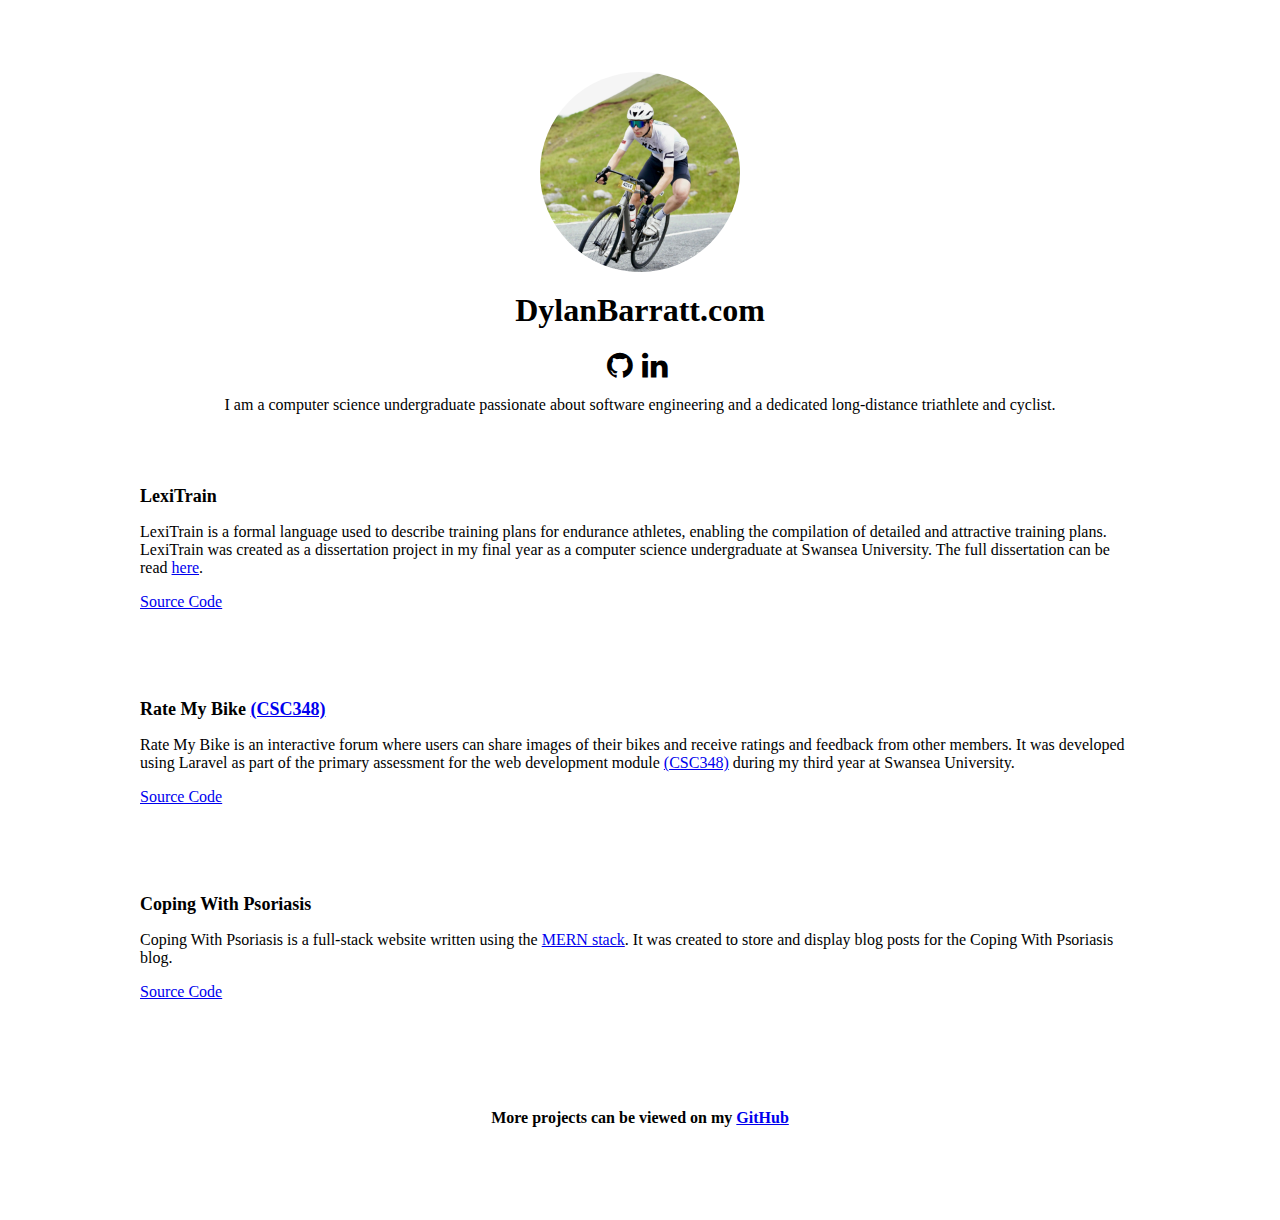
<file: index.html>
<html>
  <head>
    <title>DylanBarratt.com</title>
    <meta name="description" content="DylanBarratt.com :w" />
    <meta http-equiv="X-Clacks-Overhead" content="GNU Terry Pratchett" />
    <link
      rel="stylesheet"
      href="https://cdnjs.cloudflare.com/ajax/libs/font-awesome/4.7.0/css/font-awesome.min.css"
    />
  </head>

  <body>
    <div class="mainContent">
      <header>
        <img src="pfp.jpg" alt="Profile Picture" id="pfp" />
        <br />
        <br />
        <h1>DylanBarratt.com</h1>

        <br />
        <div class="links">
          <a
            href="https://github.com/DylanBarratt"
            target="_blank"
            class="fa fa-github"
          ></a>
          <a
            href="https://www.linkedin.com/in/dylanbarratt-/"
            target="_blank"
            class="fa fa-linkedin"
          ></a>
        </div>

        <p id="desc">
          I am a computer science undergraduate passionate about software
          engineering and a dedicated long-distance triathlete and cyclist.
        </p>

        <br />
        <br />
      </header>

      <section>
        <br />
        <div class="project">
          <h3>LexiTrain</h3>
          <p>
            LexiTrain is a formal language used to describe training plans for
            endurance athletes, enabling the compilation of detailed and
            attractive training plans. LexiTrain was created as a dissertation
            project in my final year as a computer science undergraduate at
            Swansea University. The full dissertation can be read
            <a
              href="https://github.com/DylanBarratt/LexiTrainLang/blob/main/dissertation.pdf"
              >here</a
            >.
          </p>
          <a href="https://github.com/DylanBarratt/LexiTrainLang">Source Code</a>
        </div>
        <br />
        <br />
        <div class="project">
          <h3>
            Rate My Bike
            <a
              href="https://intranet.swan.ac.uk/catalogue/default.asp?type=moddetail&dept=any&mod=CSC348&ayr=24%2F25&psl=TB1&detailOnly=false&_gl=1*1jff47q*_gcl_au*MjUyNDk3OTkwLjE3MTY5MDY3Mjk."
              >(CSC348)</a
            >
          </h3>
          <p>
            Rate My Bike is an interactive forum where users can share images of
            their bikes and receive ratings and feedback from other members. It
            was developed using Laravel as part of the primary assessment for
            the web development module
            <a
              href="https://intranet.swan.ac.uk/catalogue/default.asp?type=moddetail&dept=any&mod=CSC348&ayr=24%2F25&psl=TB1&detailOnly=false&_gl=1*1jff47q*_gcl_au*MjUyNDk3OTkwLjE3MTY5MDY3Mjk."
              >(CSC348)</a
            >
            during my third year at Swansea University.
          </p>
          <a href="https://github.com/DylanBarratt/CSC348_Rate_My_Bike"
            >Source Code</a
          >
        </div>
        <br />
        <br />
        <div class="project">
          <h3>Coping With Psoriasis</h3>
          <p>
            Coping With Psoriasis is a full-stack website written using the
            <a href="https://www.mongodb.com/mern-stack">MERN stack</a>. It was
            created to store and display blog posts for the Coping With
            Psoriasis blog.
          </p>
          <a href="https://github.com/DylanBarratt/CopingWithPsoriasis"
            >Source Code</a
          >
        </div>
        <br />
        <br />
        <h4>
          More projects can be viewed on my
          <a href="https://github.com/dylanbarratt">GitHub</a>
        </h4>
      </section>
    </div>
  </body>

  <style>
    .mainContent {
      max-width: 1000px;
      margin: auto;
      padding: 5vw;
    }

    header {
      text-align: center;
    }

    #pfp {
      vertical-align: middle;
      width: 200px;
      height: 200px;
      border-radius: 50%;
    }
    .fa {
      font-size: 30px;
      text-decoration: none;
      color: black;
      padding-right: 5px;
    }

    .project {
      margin-bottom: 50px;
    }

    h1,
    h2,
    h3 {
      margin: 0.25vh 0 0.25vh 0;
    }

    h1 {
      font-size: xx-large;
    }

    h2 {
      font-size: x-large;
    }

    h3 {
      font-size: large;
    }

    h4 {
      text-align: center;
    }

    #desc {
      font-size: medium;
    }
  </style>
</html>
</file>
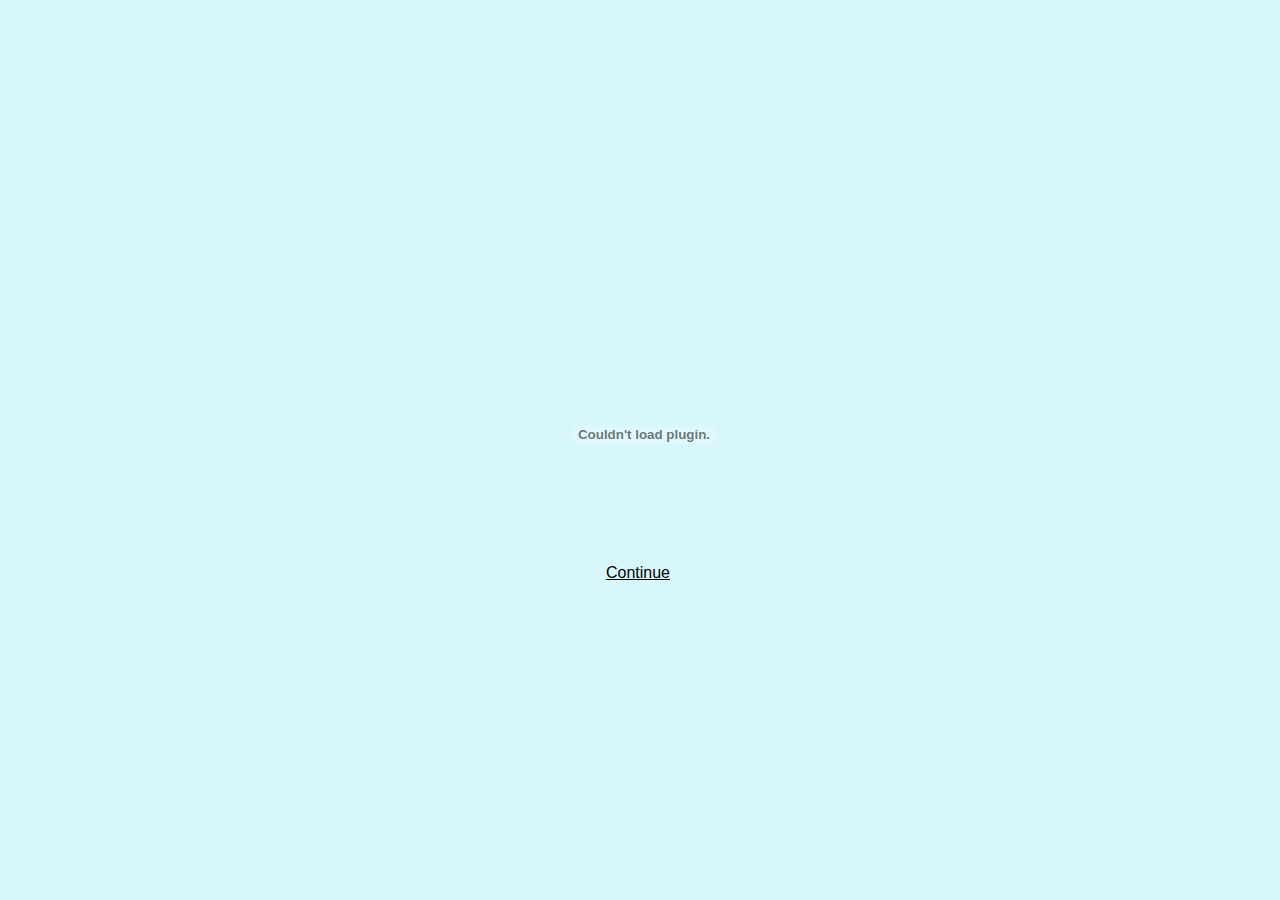
<file: old/index.html>
<HTML>
<!-- Mirrored from dylanbarratt.com/ by HTTrack Website Copier/3.x [XR&CO'2014], Tue, 02 Jul 2019 15:22:27 GMT -->
<HEAD><META http-equiv="Content-Type" content="text/html; charset=iso-8859-1"><TITLE>DYLAN James OLeary BARRATT</TITLE><NOSCRIPT><META content="0;url=index2.html" http-equiv="refresh"></NOSCRIPT><SCRIPT><!--
					var ielike=false;function getFlash(){var plugin=(navigator.mimeTypes && navigator.mimeTypes["application/x-shockwave-flash"]) ? navigator.mimeTypes["application/x-shockwave-flash"].enabledPlugin : 0;if(plugin){return parseInt(plugin.description.substring(plugin.description.indexOf(".")-1)) >= 3;}else if(navigator.userAgent && navigator.userAgent.indexOf("MSIE")>=0){ielike=true;return getActiveX("ShockwaveFlash.ShockwaveFlash.1");}else{return false;}}function getActiveX(module){var x = new Function("module",'try{var x = new ActiveXObject(module);return true;}catch(e){}return false;');return x(module);}
				//--></SCRIPT><STYLE>
				.noflash {font-family:Arial, Helvetica, sans-serif;font-size:12pt;color:000000;}
			</STYLE></HEAD><BODY BGCOLOR="D7F7FC"><CENTER><TABLE cellpadding="0" cellspacing="0" border="0" height="99%" width="99%"><TR><TD valign="center" align="center">&nbsp;
							<SCRIPT><!--
									var hasFlash=getFlash();
									document.write('<OBJECT classid="clsid:D27CDB6E-AE6D-11cf-96B8-444553540000" codebase="http://download.macromedia.com/pub/shockwave/cabs/flash/swflash.cab#3,0,0,0" height="250" style="cursor:default" width="600">');
									document.write('<PARAM NAME="SRC" VALUE="intro2222.swf?foo=1148563316460">');
									document.write('<EMBED TYPE="application/x-shockwave-flash" SRC="intro.swf?foo=1148563316460" WIDTH="600" HEIGHT="250"></EMBED>');
									if(ielike){document.write('<BR><A href="index2.html" class="noflash">Continue</A>');}else if(!hasFlash){document.write('<BR><A href="index2.html" class="noflash">Continue</A>');}
									document.write('</OBJECT>');
								//--></SCRIPT>&nbsp;
							<NOSCRIPT><BR><A class="noflash" href="index2.html">Continue</A></NOSCRIPT></TD></TR></TABLE></CENTER></BODY>
<!-- Mirrored from dylanbarratt.com/ by HTTrack Website Copier/3.x [XR&CO'2014], Tue, 02 Jul 2019 15:22:28 GMT -->
</HTML>
</file>
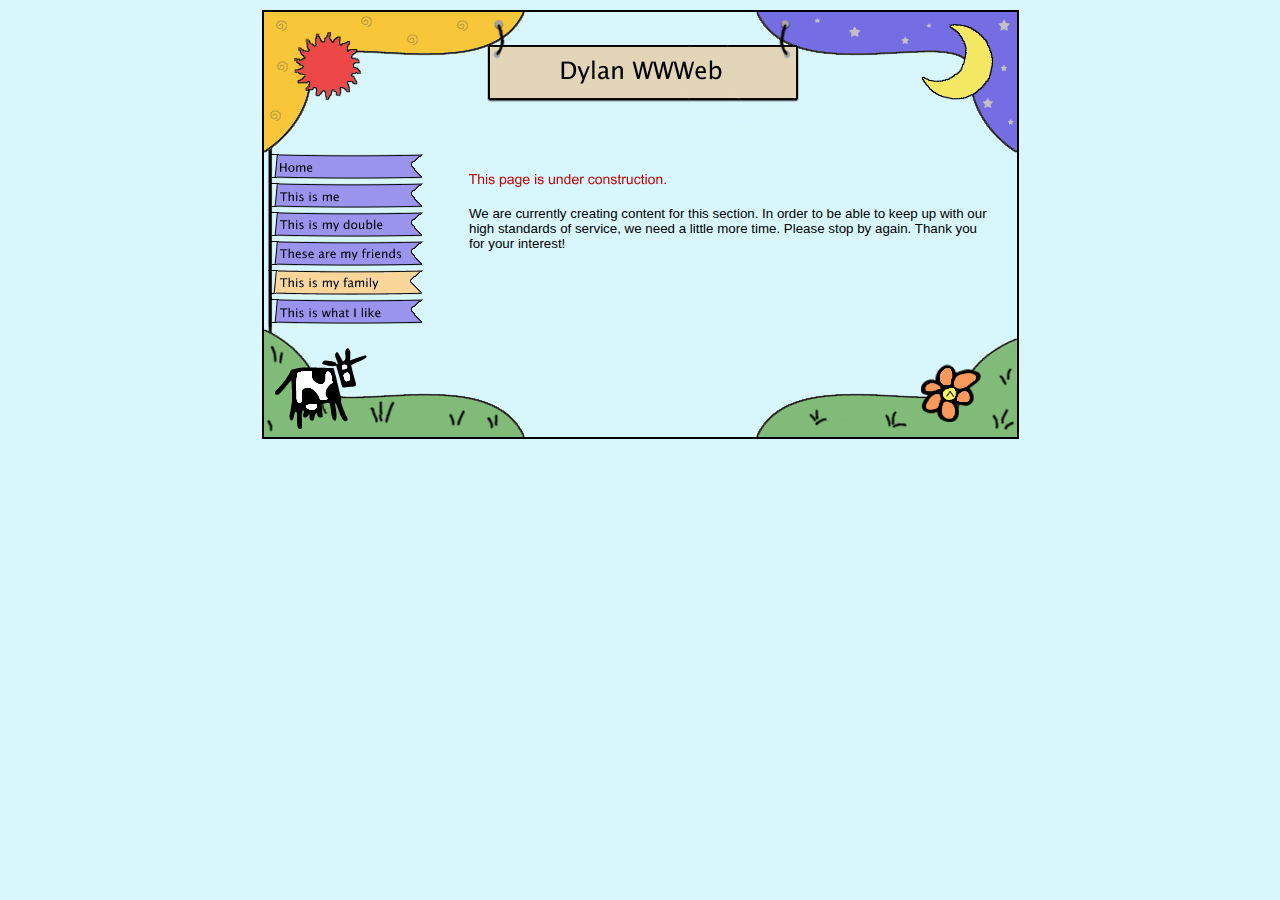
<file: old/140838f67.html>
<HTML>
<!-- Mirrored from dylanbarratt.com/14083.html?*session*id*key*=*session*id*val* by HTTrack Website Copier/3.x [XR&CO'2014], Tue, 02 Jul 2019 15:22:55 GMT -->
<HEAD><META http-equiv="Content-Type" content="text/html; charset=iso-8859-1"><!--#set var="__path_prefix__" value="." --><SCRIPT>var __path_prefix__ = '.';</SCRIPT><meta name="GENERATOR" content="www.cm4all.com"><TITLE>DYLAN James OLeary BARRATT</TITLE><STYLE type="text/css" cm:escaping="no">
		BODY { font-family: Arial, Helvetica, sans-serif;
		color: #000000;}
		a:link { color:#5C5898; }
		a:visited { color:#437D3B; }
		a:active { color:#ED4747; }
		TD {font-family: Arial, Helvetica, sans-serif; font-size:10pt; color: #000000; }
        </STYLE><meta name="keywords" content="">
<meta name="description" content="">
<meta name="abstract" content="">
<SCRIPT type="text/javascript" src="include/url.js"></SCRIPT><SCRIPT type="text/javascript" src="include/sitetree.js"></SCRIPT><SCRIPT>

var __navi_init_done__ = false;
function swapImage(img) {
if (__navi_init_done__)document.images[img].src = eval(img + '_hi.src');
}
function reSwapImage(img) {
if (__navi_init_done__)document.images[img].src = eval(img + '_no.src');
}

function __moveToParent() {
	var currentId = '14083';
	var parent = theSitetree.getParentById(currentId);
	if (parent != null)
		document.location.href = __path_prefix__ + parent[POS_HREF] + "?" + URL.getSessionString();
}
if (typeof(moveToParent) != "function") {
	moveToParent = __moveToParent;
}
</SCRIPT></HEAD><BODY bgcolor="D7F7FC"><CENTER><TABLE width="760" cellspacing="0" cellpadding="0" border="0"><TR><TD><IMG width="760" src="templates/Sonnemond/img/D7F7FC/oben1.gif" height="44"></TD></TR><TR><TD><TABLE width="760" cellspacing="0" cellpadding="0" border="0"><TR><TD width="245"><IMG width="245" src="templates/Sonnemond/img/D7F7FC/oben2.gif" height="101"></TD><TD width="273"><IMG width="273" src="templates/Sonnemond/img/company_name.gif" height="40"><IMG width="273" src="templates/Sonnemond/img/D7F7FC/oben3.gif" height="61"></TD><TD width="242"><IMG width="242" src="templates/Sonnemond/img/D7F7FC/oben4.gif" height="101"></TD></TR></TABLE></TD></TR><TR><TD valign="top"><TABLE width="760" cellspacing="0" cellpadding="0" border="0"><TR><TD width="189" valign="top" background="templates/Sonnemond/img/D7F7FC/bg_nav.gif"><TABLE cellspacing="0" cellpadding="0" border="0"><TR><TD><A onmouseout="reSwapImage('CM4all_4596');" onmouseover="swapImage('CM4all_4596');" href="45968f67.html?*session*id*key*=*session*id*val*" target=""><IMG name="CM4all_4596" src="templates/Sonnemond/img/navi/4596_nd2e3.gif?cc=1090140602714" alt="Home" border="0"></A></TD></TR><TR><TD><A onmouseout="reSwapImage('CM4all_4653');" onmouseover="swapImage('CM4all_4653');" href="46538f67.html?*session*id*key*=*session*id*val*" target=""><IMG name="CM4all_4653" src="templates/Sonnemond/img/navi/4653_nd2e3.gif?cc=1090140602714" alt="This is me" border="0"></A></TD></TR><TR><TD><A onmouseout="reSwapImage('CM4all_7522');" onmouseover="swapImage('CM4all_7522');" href="75228f67.html?*session*id*key*=*session*id*val*" target=""><IMG name="CM4all_7522" src="templates/Sonnemond/img/navi/7522_nd2e3.gif?cc=1090140602714" alt="This is my double" border="0"></A></TD></TR><TR><TD><A onmouseout="reSwapImage('CM4all_8022');" onmouseover="swapImage('CM4all_8022');" href="80228f67.html?*session*id*key*=*session*id*val*" target=""><IMG name="CM4all_8022" src="templates/Sonnemond/img/navi/8022_nd2e3.gif?cc=1090140602714" alt="These are my friends " border="0"></A></TD></TR><TR><TD><A href="140838f67.html?*session*id*key*=*session*id*val*" target=""><IMG name="CM4all_14083" src="templates/Sonnemond/img/navi/14083_hd2e3.gif?cc=1090140602714" alt="This is my family" border="0"></A></TD></TR><TR><TD><A onmouseout="reSwapImage('CM4all_4761');" onmouseover="swapImage('CM4all_4761');" href="47618f67.html?*session*id*key*=*session*id*val*" target=""><IMG name="CM4all_4761" src="templates/Sonnemond/img/navi/4761_nd2e3.gif?cc=1090140602714" alt="This is what I like" border="0"></A></TD></TR></TABLE></TD><TD width="539" valign="top"><TABLE width="539" cellspacing="0" cellpadding="0" border="0" bgcolor="D7F7FC"><TR><TD width="20">&nbsp;</TD><TD width="519">&nbsp;</TD></TR><TR><TD width="20">&nbsp;</TD><TD width="519" valign="top"><CENTER></CENTER><P><IMG src="img/content/14083_14085.gif"><BR clear="all"></P><P>We are currently creating content for this section. 
In order to be able to keep up with our high standards of service, 
we need a little more time. Please stop by again. Thank you for your interest!<BR clear="all"></P><CENTER></CENTER></TD></TR><TR><TD width="20">&nbsp;</TD><TD width="519">&nbsp;</TD></TR></TABLE></TD><TD width="32" valign="top" background="templates/Sonnemond/img/D7F7FC/rechts.gif">&nbsp;</TD></TR></TABLE></TD></TR><TR><TD><IMG width="760" src="templates/Sonnemond/img/D7F7FC/unten.gif" height="114"></TD></TR></TABLE></CENTER><SCRIPT>

for(var i=0; i<document.images.length; i++) {
if (document.images[i].name.indexOf("CM4all_") == 0) {
eval(document.images[i].name + "_hi = new Image()");
eval(document.images[i].name + "_no = new Image()");
eval(document.images[i].name + "_an = new Image()");
var thenormsrc;
var thenormsrcUrl;
var savedCC = "";
if (typeof(URL) != "undefined") {
thenormsrcUrl = new URL(document.images%5bi%5d.html);
} else if (typeof(window.top.URL) != "undefined") {
thenormsrcUrl = new window.top.URL(document.images%5bi%5d.html);
}
if (thenormsrcUrl) {
savedCC = thenormsrcUrl.getParameter("cc", "");
thenormsrcUrl.removeAllParams();
thenormsrc = thenormsrcUrl.toString();
} else {
thenormsrc = document.images[i].src;
}
var fileext = thenormsrc.substring(thenormsrc.length-4);
eval(document.images[i].name + "_hi.src = '" + thenormsrc.substring(0,thenormsrc.length-6) + "_m" + fileext + "?cc=" + savedCC  + "'");
eval(document.images[i].name + "_no.src = '" + thenormsrc.substring(0,thenormsrc.length-6) + "_n" + fileext + "?cc=" + savedCC  + "'");
eval(document.images[i].name + "_an.src = '" + thenormsrc.substring(0,thenormsrc.length-6) + "_h" + fileext + "?cc=" + savedCC  + "'");
}
}
__navi_init_done__ = true;

</SCRIPT><SCRIPT>
if (typeof(URL) != "undefined") URL.processLinkz();
</SCRIPT></BODY>
<!-- Mirrored from dylanbarratt.com/14083.html?*session*id*key*=*session*id*val* by HTTrack Website Copier/3.x [XR&CO'2014], Tue, 02 Jul 2019 15:22:57 GMT -->
</HTML><!-- -44/-29/126/39/PT04 -->
</file>
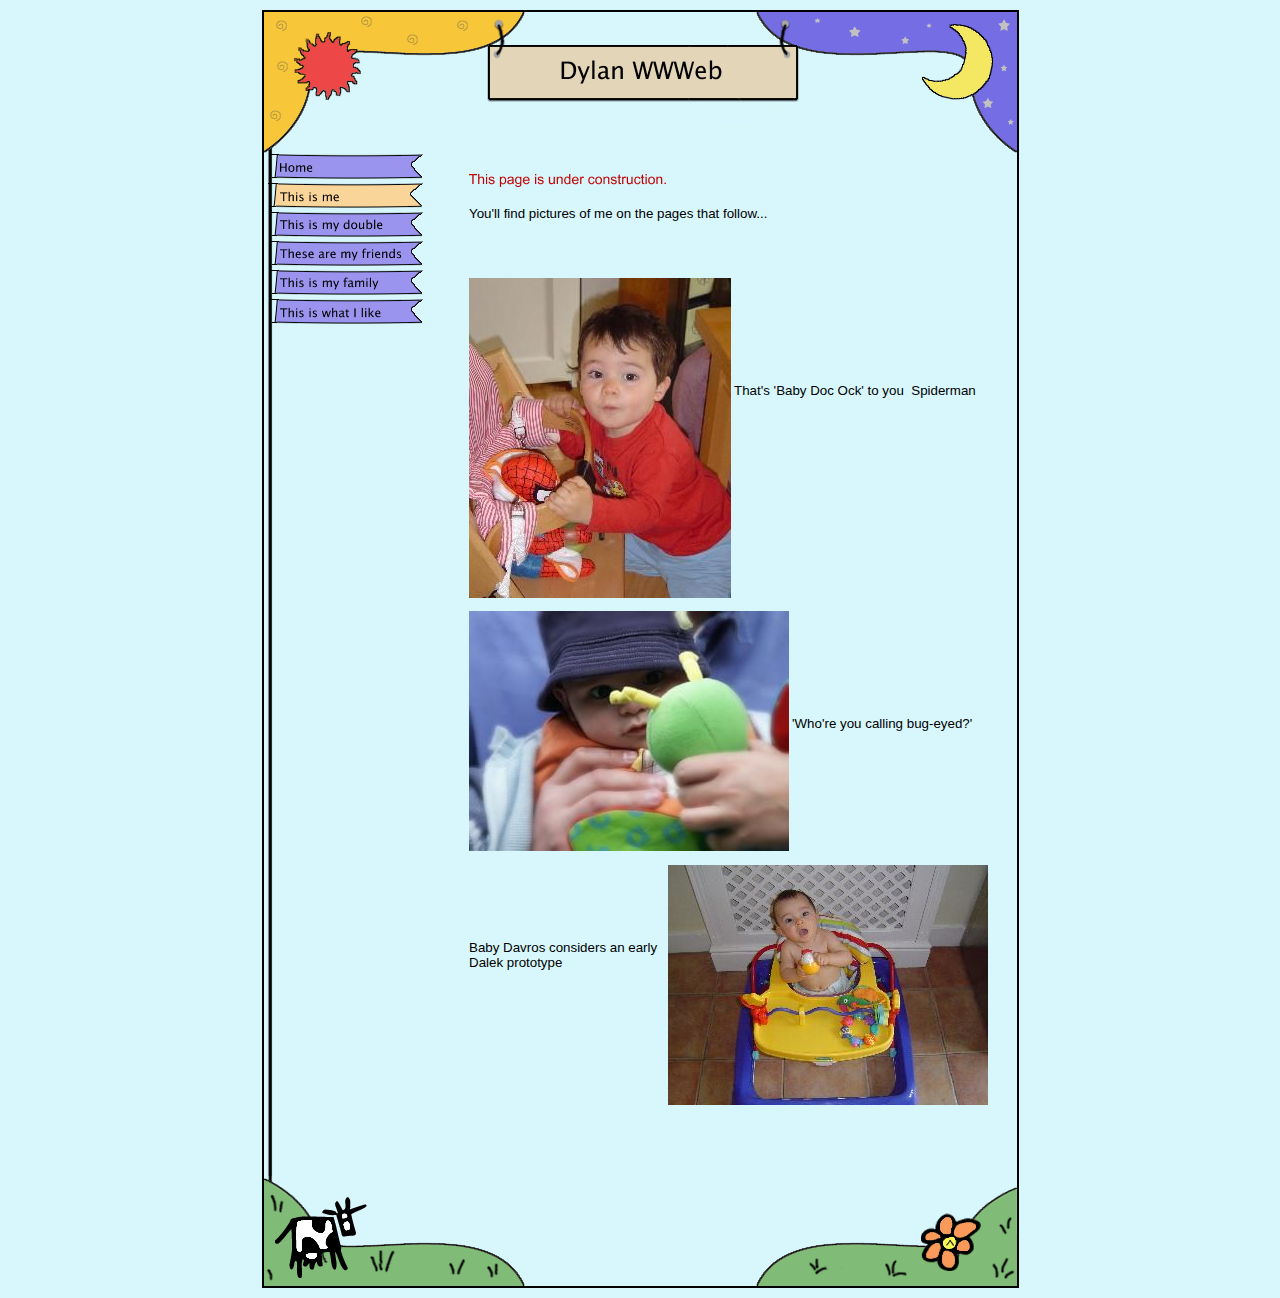
<file: old/46538f67.html>
<HTML>
<!-- Mirrored from dylanbarratt.com/4653.html?*session*id*key*=*session*id*val* by HTTrack Website Copier/3.x [XR&CO'2014], Tue, 02 Jul 2019 15:22:45 GMT -->
<HEAD><META http-equiv="Content-Type" content="text/html; charset=iso-8859-1"><!--#set var="__path_prefix__" value="." --><SCRIPT>var __path_prefix__ = '.';</SCRIPT><meta name="GENERATOR" content="www.cm4all.com"><TITLE>DYLAN James OLeary BARRATT</TITLE><STYLE type="text/css" cm:escaping="no">
		BODY { font-family: Arial, Helvetica, sans-serif;
		color: #000000;}
		a:link { color:#5C5898; }
		a:visited { color:#437D3B; }
		a:active { color:#ED4747; }
		TD {font-family: Arial, Helvetica, sans-serif; font-size:10pt; color: #000000; }
        </STYLE><meta name="keywords" content="">
<meta name="description" content="">
<meta name="abstract" content="">
<SCRIPT type="text/javascript" src="include/url.js"></SCRIPT><SCRIPT type="text/javascript" src="include/sitetree.js"></SCRIPT><SCRIPT>

var __navi_init_done__ = false;
function swapImage(img) {
if (__navi_init_done__)document.images[img].src = eval(img + '_hi.src');
}
function reSwapImage(img) {
if (__navi_init_done__)document.images[img].src = eval(img + '_no.src');
}

function __moveToParent() {
	var currentId = '4653';
	var parent = theSitetree.getParentById(currentId);
	if (parent != null)
		document.location.href = __path_prefix__ + parent[POS_HREF] + "?" + URL.getSessionString();
}
if (typeof(moveToParent) != "function") {
	moveToParent = __moveToParent;
}
</SCRIPT></HEAD><BODY bgcolor="D7F7FC"><CENTER><TABLE width="760" cellspacing="0" cellpadding="0" border="0"><TR><TD><IMG width="760" src="templates/Sonnemond/img/D7F7FC/oben1.gif" height="44"></TD></TR><TR><TD><TABLE width="760" cellspacing="0" cellpadding="0" border="0"><TR><TD width="245"><IMG width="245" src="templates/Sonnemond/img/D7F7FC/oben2.gif" height="101"></TD><TD width="273"><IMG width="273" src="templates/Sonnemond/img/company_name.gif" height="40"><IMG width="273" src="templates/Sonnemond/img/D7F7FC/oben3.gif" height="61"></TD><TD width="242"><IMG width="242" src="templates/Sonnemond/img/D7F7FC/oben4.gif" height="101"></TD></TR></TABLE></TD></TR><TR><TD valign="top"><TABLE width="760" cellspacing="0" cellpadding="0" border="0"><TR><TD width="189" valign="top" background="templates/Sonnemond/img/D7F7FC/bg_nav.gif"><TABLE cellspacing="0" cellpadding="0" border="0"><TR><TD><A onmouseout="reSwapImage('CM4all_4596');" onmouseover="swapImage('CM4all_4596');" href="45968f67.html?*session*id*key*=*session*id*val*" target=""><IMG name="CM4all_4596" src="templates/Sonnemond/img/navi/4596_n.gif" alt="Home" border="0"></A></TD></TR><TR><TD><A href="46538f67.html?*session*id*key*=*session*id*val*" target=""><IMG name="CM4all_4653" src="templates/Sonnemond/img/navi/4653_h.gif" alt="This is me" border="0"></A></TD></TR><TR><TD><A onmouseout="reSwapImage('CM4all_7522');" onmouseover="swapImage('CM4all_7522');" href="75228f67.html?*session*id*key*=*session*id*val*" target=""><IMG name="CM4all_7522" src="templates/Sonnemond/img/navi/7522_n.gif" alt="This is my double" border="0"></A></TD></TR><TR><TD><A onmouseout="reSwapImage('CM4all_8022');" onmouseover="swapImage('CM4all_8022');" href="80228f67.html?*session*id*key*=*session*id*val*" target=""><IMG name="CM4all_8022" src="templates/Sonnemond/img/navi/8022_n.gif" alt="These are my friends " border="0"></A></TD></TR><TR><TD><A onmouseout="reSwapImage('CM4all_14083');" onmouseover="swapImage('CM4all_14083');" href="140838f67.html?*session*id*key*=*session*id*val*" target=""><IMG name="CM4all_14083" src="templates/Sonnemond/img/navi/14083_n.gif" alt="This is my family" border="0"></A></TD></TR><TR><TD><A onmouseout="reSwapImage('CM4all_4761');" onmouseover="swapImage('CM4all_4761');" href="47618f67.html?*session*id*key*=*session*id*val*" target=""><IMG name="CM4all_4761" src="templates/Sonnemond/img/navi/4761_n.gif" alt="This is what I like" border="0"></A></TD></TR></TABLE></TD><TD width="539" valign="top"><TABLE width="539" cellspacing="0" cellpadding="0" border="0" bgcolor="D7F7FC"><TR><TD width="20">&nbsp;</TD><TD width="519">&nbsp;</TD></TR><TR><TD width="20">&nbsp;</TD><TD width="519" valign="top"><CENTER></CENTER><P><IMG src="img/content/4653_4655.gif"><BR clear="all"></P><P>You'll find pictures of me on the pages that follow...<BR clear="all"></P><P><BR><BR clear="all"></P><P><IMG width="262" src="mediac/400_0/media/DSC00573.jpg" height="320" border="0" alt="Who's been eating MY porridge?" align="left"><BR><BR><BR><BR><BR><BR><BR>That's 'Baby Doc Ock' to you&nbsp; Spiderman<BR clear="all"></P><P><IMG width="320" src="mediac/400_0/media/Dylanfuzz.jpg" height="240" border="0" alt="" align="left"><BR><BR><BR><BR><BR><BR><BR>'Who're you calling bug-eyed?'<BR clear="all"></P><P><IMG width="320" src="mediac/400_0/media/Baby_Davros.jpg" height="240" border="0" alt="" align="right"><BR><BR><BR><BR><BR>Baby Davros considers an early Dalek prototype<BR clear="all"></P><P><BR clear="all"></P><P><BR clear="all"></P><CENTER></CENTER></TD></TR><TR><TD width="20">&nbsp;</TD><TD width="519">&nbsp;</TD></TR></TABLE></TD><TD width="32" valign="top" background="templates/Sonnemond/img/D7F7FC/rechts.gif">&nbsp;</TD></TR></TABLE></TD></TR><TR><TD><IMG width="760" src="templates/Sonnemond/img/D7F7FC/unten.gif" height="114"></TD></TR></TABLE></CENTER><SCRIPT>

for(var i=0; i<document.images.length; i++) {
if (document.images[i].name.indexOf("CM4all_") == 0) {
eval(document.images[i].name + "_hi = new Image()");
eval(document.images[i].name + "_no = new Image()");
eval(document.images[i].name + "_an = new Image()");
var thenormsrc;
var thenormsrcUrl;
var savedCC = "";
if (typeof(URL) != "undefined") {
thenormsrcUrl = new URL(document.images%5bi%5d.html);
} else if (typeof(window.top.URL) != "undefined") {
thenormsrcUrl = new window.top.URL(document.images%5bi%5d.html);
}
if (thenormsrcUrl) {
savedCC = thenormsrcUrl.getParameter("cc", "");
thenormsrcUrl.removeAllParams();
thenormsrc = thenormsrcUrl.toString();
} else {
thenormsrc = document.images[i].src;
}
var fileext = thenormsrc.substring(thenormsrc.length-4);
eval(document.images[i].name + "_hi.src = '" + thenormsrc.substring(0,thenormsrc.length-6) + "_m" + fileext + "?cc=" + savedCC  + "'");
eval(document.images[i].name + "_no.src = '" + thenormsrc.substring(0,thenormsrc.length-6) + "_n" + fileext + "?cc=" + savedCC  + "'");
eval(document.images[i].name + "_an.src = '" + thenormsrc.substring(0,thenormsrc.length-6) + "_h" + fileext + "?cc=" + savedCC  + "'");
}
}
__navi_init_done__ = true;

</SCRIPT><SCRIPT>
if (typeof(URL) != "undefined") URL.processLinkz();
</SCRIPT></BODY>
<!-- Mirrored from dylanbarratt.com/4653.html?*session*id*key*=*session*id*val* by HTTrack Website Copier/3.x [XR&CO'2014], Tue, 02 Jul 2019 15:22:47 GMT -->
</HTML><!-- -44/-29/126/39/PT04 -->
</file>
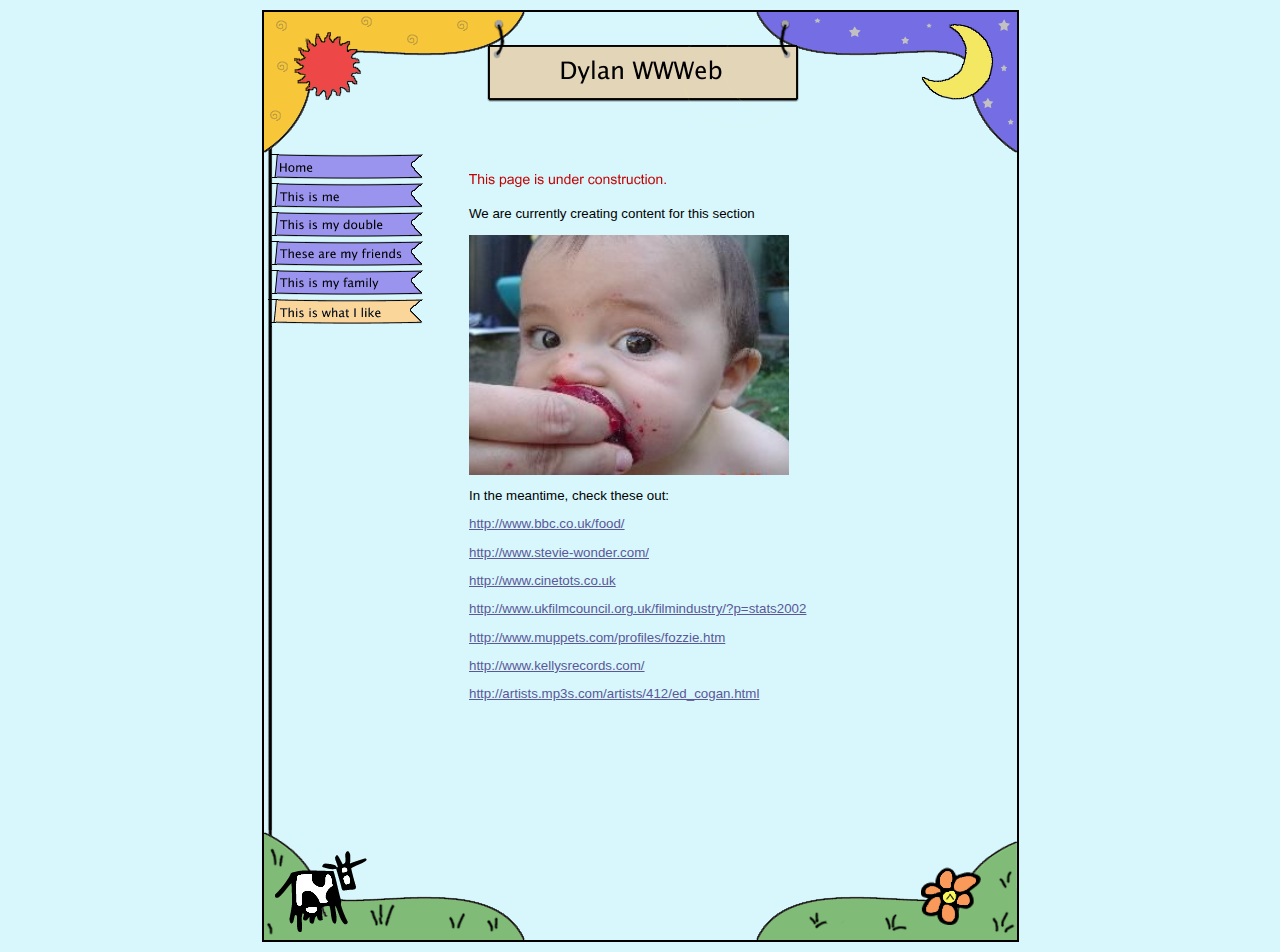
<file: old/47618f67.html>
<HTML>
<!-- Mirrored from dylanbarratt.com/4761.html?*session*id*key*=*session*id*val* by HTTrack Website Copier/3.x [XR&CO'2014], Tue, 02 Jul 2019 15:22:57 GMT -->
<HEAD><META http-equiv="Content-Type" content="text/html; charset=iso-8859-1"><!--#set var="__path_prefix__" value="." --><SCRIPT>var __path_prefix__ = '.';</SCRIPT><meta name="GENERATOR" content="www.cm4all.com"><TITLE>DYLAN James OLeary BARRATT</TITLE><STYLE type="text/css" cm:escaping="no">
		BODY { font-family: Arial, Helvetica, sans-serif;
		color: #000000;}
		a:link { color:#5C5898; }
		a:visited { color:#437D3B; }
		a:active { color:#ED4747; }
		TD {font-family: Arial, Helvetica, sans-serif; font-size:10pt; color: #000000; }
        </STYLE><meta name="keywords" content="">
<meta name="description" content="">
<meta name="abstract" content="">
<SCRIPT type="text/javascript" src="include/url.js"></SCRIPT><SCRIPT type="text/javascript" src="include/sitetree.js"></SCRIPT><SCRIPT>

var __navi_init_done__ = false;
function swapImage(img) {
if (__navi_init_done__)document.images[img].src = eval(img + '_hi.src');
}
function reSwapImage(img) {
if (__navi_init_done__)document.images[img].src = eval(img + '_no.src');
}

function __moveToParent() {
	var currentId = '4761';
	var parent = theSitetree.getParentById(currentId);
	if (parent != null)
		document.location.href = __path_prefix__ + parent[POS_HREF] + "?" + URL.getSessionString();
}
if (typeof(moveToParent) != "function") {
	moveToParent = __moveToParent;
}
</SCRIPT></HEAD><BODY bgcolor="D7F7FC"><CENTER><TABLE width="760" cellspacing="0" cellpadding="0" border="0"><TR><TD><IMG width="760" src="templates/Sonnemond/img/D7F7FC/oben1.gif" height="44"></TD></TR><TR><TD><TABLE width="760" cellspacing="0" cellpadding="0" border="0"><TR><TD width="245"><IMG width="245" src="templates/Sonnemond/img/D7F7FC/oben2.gif" height="101"></TD><TD width="273"><IMG width="273" src="templates/Sonnemond/img/company_name.gif" height="40"><IMG width="273" src="templates/Sonnemond/img/D7F7FC/oben3.gif" height="61"></TD><TD width="242"><IMG width="242" src="templates/Sonnemond/img/D7F7FC/oben4.gif" height="101"></TD></TR></TABLE></TD></TR><TR><TD valign="top"><TABLE width="760" cellspacing="0" cellpadding="0" border="0"><TR><TD width="189" valign="top" background="templates/Sonnemond/img/D7F7FC/bg_nav.gif"><TABLE cellspacing="0" cellpadding="0" border="0"><TR><TD><A onmouseout="reSwapImage('CM4all_4596');" onmouseover="swapImage('CM4all_4596');" href="45968f67.html?*session*id*key*=*session*id*val*" target=""><IMG name="CM4all_4596" src="templates/Sonnemond/img/navi/4596_n7bd1.gif?cc=1090140604409" alt="Home" border="0"></A></TD></TR><TR><TD><A onmouseout="reSwapImage('CM4all_4653');" onmouseover="swapImage('CM4all_4653');" href="46538f67.html?*session*id*key*=*session*id*val*" target=""><IMG name="CM4all_4653" src="templates/Sonnemond/img/navi/4653_n7bd1.gif?cc=1090140604409" alt="This is me" border="0"></A></TD></TR><TR><TD><A onmouseout="reSwapImage('CM4all_7522');" onmouseover="swapImage('CM4all_7522');" href="75228f67.html?*session*id*key*=*session*id*val*" target=""><IMG name="CM4all_7522" src="templates/Sonnemond/img/navi/7522_n7bd1.gif?cc=1090140604409" alt="This is my double" border="0"></A></TD></TR><TR><TD><A onmouseout="reSwapImage('CM4all_8022');" onmouseover="swapImage('CM4all_8022');" href="80228f67.html?*session*id*key*=*session*id*val*" target=""><IMG name="CM4all_8022" src="templates/Sonnemond/img/navi/8022_n7bd1.gif?cc=1090140604409" alt="These are my friends " border="0"></A></TD></TR><TR><TD><A onmouseout="reSwapImage('CM4all_14083');" onmouseover="swapImage('CM4all_14083');" href="140838f67.html?*session*id*key*=*session*id*val*" target=""><IMG name="CM4all_14083" src="templates/Sonnemond/img/navi/14083_n7bd1.gif?cc=1090140604409" alt="This is my family" border="0"></A></TD></TR><TR><TD><A href="47618f67.html?*session*id*key*=*session*id*val*" target=""><IMG name="CM4all_4761" src="templates/Sonnemond/img/navi/4761_h7bd1.gif?cc=1090140604409" alt="This is what I like" border="0"></A></TD></TR></TABLE></TD><TD width="539" valign="top"><TABLE width="539" cellspacing="0" cellpadding="0" border="0" bgcolor="D7F7FC"><TR><TD width="20">&nbsp;</TD><TD width="519">&nbsp;</TD></TR><TR><TD width="20">&nbsp;</TD><TD width="519" valign="top"><CENTER></CENTER><P><IMG src="img/content/4761_4763.gif"><BR clear="all"></P><P>We are currently creating content for this section<BR clear="all"></P><P><IMG width="320" src="mediac/400_0/media/plum.jpg" height="240" border="0" alt="" align="left"><BR clear="all"></P><P>In the meantime, check these out:<BR clear="all"></P><P><A target="_blank" href="http://www.bbc.co.uk/food/">http://www.bbc.co.uk/food/</A><BR clear="all"></P><P><A target="" href="http://www.stevie-wonder.com/">http://www.stevie-wonder.com/</A><BR clear="all"></P><P><A target="" href="http://www.cinetots.co.uk/">http://www.cinetots.co.uk</A><BR clear="all"></P><P><A target="" href="http://www.ukfilmcouncil.org.uk/filmindustry/?p=stats2002">http://www.ukfilmcouncil.org.uk/filmindustry/?p=stats2002</A><BR clear="all"></P><P><A target="" href="http://www.muppets.com/profiles/fozzie.htm">http://www.muppets.com/profiles/fozzie.htm</A><BR clear="all"></P><P><A target="" href="http://www.kellysrecords.com/">http://www.kellysrecords.com/</A><BR clear="all"></P><P><A target="" href="http://artists.mp3s.com/artists/412/ed_cogan.html">http://artists.mp3s.com/artists/412/ed_cogan.html</A><BR clear="all"></P><P><BR clear="all"></P><P><BR clear="all"></P><P><BR clear="all"></P><P><BR clear="all"></P><CENTER></CENTER></TD></TR><TR><TD width="20">&nbsp;</TD><TD width="519">&nbsp;</TD></TR></TABLE></TD><TD width="32" valign="top" background="templates/Sonnemond/img/D7F7FC/rechts.gif">&nbsp;</TD></TR></TABLE></TD></TR><TR><TD><IMG width="760" src="templates/Sonnemond/img/D7F7FC/unten.gif" height="114"></TD></TR></TABLE></CENTER><SCRIPT>

for(var i=0; i<document.images.length; i++) {
if (document.images[i].name.indexOf("CM4all_") == 0) {
eval(document.images[i].name + "_hi = new Image()");
eval(document.images[i].name + "_no = new Image()");
eval(document.images[i].name + "_an = new Image()");
var thenormsrc;
var thenormsrcUrl;
var savedCC = "";
if (typeof(URL) != "undefined") {
thenormsrcUrl = new URL(document.images%5bi%5d.html);
} else if (typeof(window.top.URL) != "undefined") {
thenormsrcUrl = new window.top.URL(document.images%5bi%5d.html);
}
if (thenormsrcUrl) {
savedCC = thenormsrcUrl.getParameter("cc", "");
thenormsrcUrl.removeAllParams();
thenormsrc = thenormsrcUrl.toString();
} else {
thenormsrc = document.images[i].src;
}
var fileext = thenormsrc.substring(thenormsrc.length-4);
eval(document.images[i].name + "_hi.src = '" + thenormsrc.substring(0,thenormsrc.length-6) + "_m" + fileext + "?cc=" + savedCC  + "'");
eval(document.images[i].name + "_no.src = '" + thenormsrc.substring(0,thenormsrc.length-6) + "_n" + fileext + "?cc=" + savedCC  + "'");
eval(document.images[i].name + "_an.src = '" + thenormsrc.substring(0,thenormsrc.length-6) + "_h" + fileext + "?cc=" + savedCC  + "'");
}
}
__navi_init_done__ = true;

</SCRIPT><SCRIPT>
if (typeof(URL) != "undefined") URL.processLinkz();
</SCRIPT></BODY>
<!-- Mirrored from dylanbarratt.com/4761.html?*session*id*key*=*session*id*val* by HTTrack Website Copier/3.x [XR&CO'2014], Tue, 02 Jul 2019 15:23:18 GMT -->
</HTML><!-- -44/-29/126/39/PT04 -->
</file>
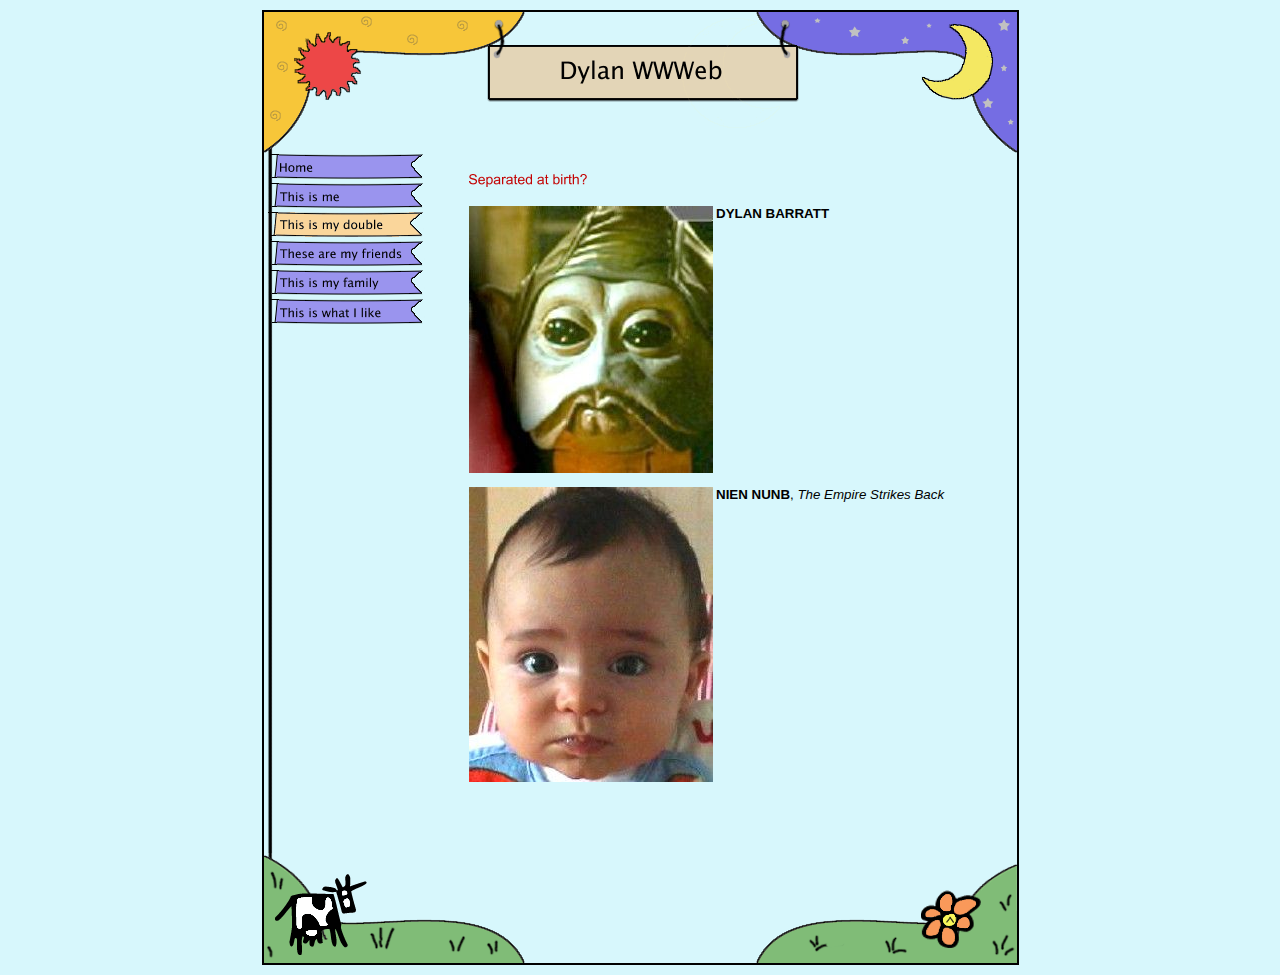
<file: old/75228f67.html>
<HTML>
<!-- Mirrored from dylanbarratt.com/7522.html?*session*id*key*=*session*id*val* by HTTrack Website Copier/3.x [XR&CO'2014], Tue, 02 Jul 2019 15:22:47 GMT -->
<HEAD><META http-equiv="Content-Type" content="text/html; charset=iso-8859-1"><!--#set var="__path_prefix__" value="." --><SCRIPT>var __path_prefix__ = '.';</SCRIPT><meta name="GENERATOR" content="www.cm4all.com"><TITLE>DYLAN James OLeary BARRATT</TITLE><STYLE type="text/css" cm:escaping="no">
		BODY { font-family: Arial, Helvetica, sans-serif;
		color: #000000;}
		a:link { color:#5C5898; }
		a:visited { color:#437D3B; }
		a:active { color:#ED4747; }
		TD {font-family: Arial, Helvetica, sans-serif; font-size:10pt; color: #000000; }
        </STYLE><meta name="keywords" content="">
<meta name="description" content="">
<meta name="abstract" content="">
<SCRIPT type="text/javascript" src="include/url.js"></SCRIPT><SCRIPT type="text/javascript" src="include/sitetree.js"></SCRIPT><SCRIPT>

var __navi_init_done__ = false;
function swapImage(img) {
if (__navi_init_done__)document.images[img].src = eval(img + '_hi.src');
}
function reSwapImage(img) {
if (__navi_init_done__)document.images[img].src = eval(img + '_no.src');
}

function __moveToParent() {
	var currentId = '7522';
	var parent = theSitetree.getParentById(currentId);
	if (parent != null)
		document.location.href = __path_prefix__ + parent[POS_HREF] + "?" + URL.getSessionString();
}
if (typeof(moveToParent) != "function") {
	moveToParent = __moveToParent;
}
</SCRIPT></HEAD><BODY bgcolor="D7F7FC"><CENTER><TABLE width="760" cellspacing="0" cellpadding="0" border="0"><TR><TD><IMG width="760" src="templates/Sonnemond/img/D7F7FC/oben1.gif" height="44"></TD></TR><TR><TD><TABLE width="760" cellspacing="0" cellpadding="0" border="0"><TR><TD width="245"><IMG width="245" src="templates/Sonnemond/img/D7F7FC/oben2.gif" height="101"></TD><TD width="273"><IMG width="273" src="templates/Sonnemond/img/company_name.gif" height="40"><IMG width="273" src="templates/Sonnemond/img/D7F7FC/oben3.gif" height="61"></TD><TD width="242"><IMG width="242" src="templates/Sonnemond/img/D7F7FC/oben4.gif" height="101"></TD></TR></TABLE></TD></TR><TR><TD valign="top"><TABLE width="760" cellspacing="0" cellpadding="0" border="0"><TR><TD width="189" valign="top" background="templates/Sonnemond/img/D7F7FC/bg_nav.gif"><TABLE cellspacing="0" cellpadding="0" border="0"><TR><TD><A onmouseout="reSwapImage('CM4all_4596');" onmouseover="swapImage('CM4all_4596');" href="45968f67.html?*session*id*key*=*session*id*val*" target=""><IMG name="CM4all_4596" src="templates/Sonnemond/img/navi/4596_n2557.gif?cc=1090140593342" alt="Home" border="0"></A></TD></TR><TR><TD><A onmouseout="reSwapImage('CM4all_4653');" onmouseover="swapImage('CM4all_4653');" href="46538f67.html?*session*id*key*=*session*id*val*" target=""><IMG name="CM4all_4653" src="templates/Sonnemond/img/navi/4653_n2557.gif?cc=1090140593342" alt="This is me" border="0"></A></TD></TR><TR><TD><A href="75228f67.html?*session*id*key*=*session*id*val*" target=""><IMG name="CM4all_7522" src="templates/Sonnemond/img/navi/7522_h2557.gif?cc=1090140593342" alt="This is my double" border="0"></A></TD></TR><TR><TD><A onmouseout="reSwapImage('CM4all_8022');" onmouseover="swapImage('CM4all_8022');" href="80228f67.html?*session*id*key*=*session*id*val*" target=""><IMG name="CM4all_8022" src="templates/Sonnemond/img/navi/8022_n2557.gif?cc=1090140593342" alt="These are my friends " border="0"></A></TD></TR><TR><TD><A onmouseout="reSwapImage('CM4all_14083');" onmouseover="swapImage('CM4all_14083');" href="140838f67.html?*session*id*key*=*session*id*val*" target=""><IMG name="CM4all_14083" src="templates/Sonnemond/img/navi/14083_n2557.gif?cc=1090140593342" alt="This is my family" border="0"></A></TD></TR><TR><TD><A onmouseout="reSwapImage('CM4all_4761');" onmouseover="swapImage('CM4all_4761');" href="47618f67.html?*session*id*key*=*session*id*val*" target=""><IMG name="CM4all_4761" src="templates/Sonnemond/img/navi/4761_n2557.gif?cc=1090140593342" alt="This is what I like" border="0"></A></TD></TR></TABLE></TD><TD width="539" valign="top"><TABLE width="539" cellspacing="0" cellpadding="0" border="0" bgcolor="D7F7FC"><TR><TD width="20">&nbsp;</TD><TD width="519">&nbsp;</TD></TR><TR><TD width="20">&nbsp;</TD><TD width="519" valign="top"><CENTER></CENTER><P><IMG src="img/content/7522_7524.gif"><BR clear="all"></P><P><IMG width="244" src="mediac/400_0/media/niennunb.jpg" height="267" border="0" alt="" align="left"><B>DYLAN BARRATT</B><BR clear="all"></P><P><IMG width="244" src="mediac/400_0/media/dylan_nunb.jpg" height="295" border="0" alt="" align="left"><B>NIEN NUNB</B>, <I>The Empire Strikes Back</I><BR clear="all"></P><P><BR clear="all"></P><P><BR clear="all"></P><CENTER></CENTER></TD></TR><TR><TD width="20">&nbsp;</TD><TD width="519">&nbsp;</TD></TR></TABLE></TD><TD width="32" valign="top" background="templates/Sonnemond/img/D7F7FC/rechts.gif">&nbsp;</TD></TR></TABLE></TD></TR><TR><TD><IMG width="760" src="templates/Sonnemond/img/D7F7FC/unten.gif" height="114"></TD></TR></TABLE></CENTER><SCRIPT>

for(var i=0; i<document.images.length; i++) {
if (document.images[i].name.indexOf("CM4all_") == 0) {
eval(document.images[i].name + "_hi = new Image()");
eval(document.images[i].name + "_no = new Image()");
eval(document.images[i].name + "_an = new Image()");
var thenormsrc;
var thenormsrcUrl;
var savedCC = "";
if (typeof(URL) != "undefined") {
thenormsrcUrl = new URL(document.images%5bi%5d.html);
} else if (typeof(window.top.URL) != "undefined") {
thenormsrcUrl = new window.top.URL(document.images%5bi%5d.html);
}
if (thenormsrcUrl) {
savedCC = thenormsrcUrl.getParameter("cc", "");
thenormsrcUrl.removeAllParams();
thenormsrc = thenormsrcUrl.toString();
} else {
thenormsrc = document.images[i].src;
}
var fileext = thenormsrc.substring(thenormsrc.length-4);
eval(document.images[i].name + "_hi.src = '" + thenormsrc.substring(0,thenormsrc.length-6) + "_m" + fileext + "?cc=" + savedCC  + "'");
eval(document.images[i].name + "_no.src = '" + thenormsrc.substring(0,thenormsrc.length-6) + "_n" + fileext + "?cc=" + savedCC  + "'");
eval(document.images[i].name + "_an.src = '" + thenormsrc.substring(0,thenormsrc.length-6) + "_h" + fileext + "?cc=" + savedCC  + "'");
}
}
__navi_init_done__ = true;

</SCRIPT><SCRIPT>
if (typeof(URL) != "undefined") URL.processLinkz();
</SCRIPT></BODY>
<!-- Mirrored from dylanbarratt.com/7522.html?*session*id*key*=*session*id*val* by HTTrack Website Copier/3.x [XR&CO'2014], Tue, 02 Jul 2019 15:22:50 GMT -->
</HTML><!-- -44/-29/126/39/PT04 -->
</file>
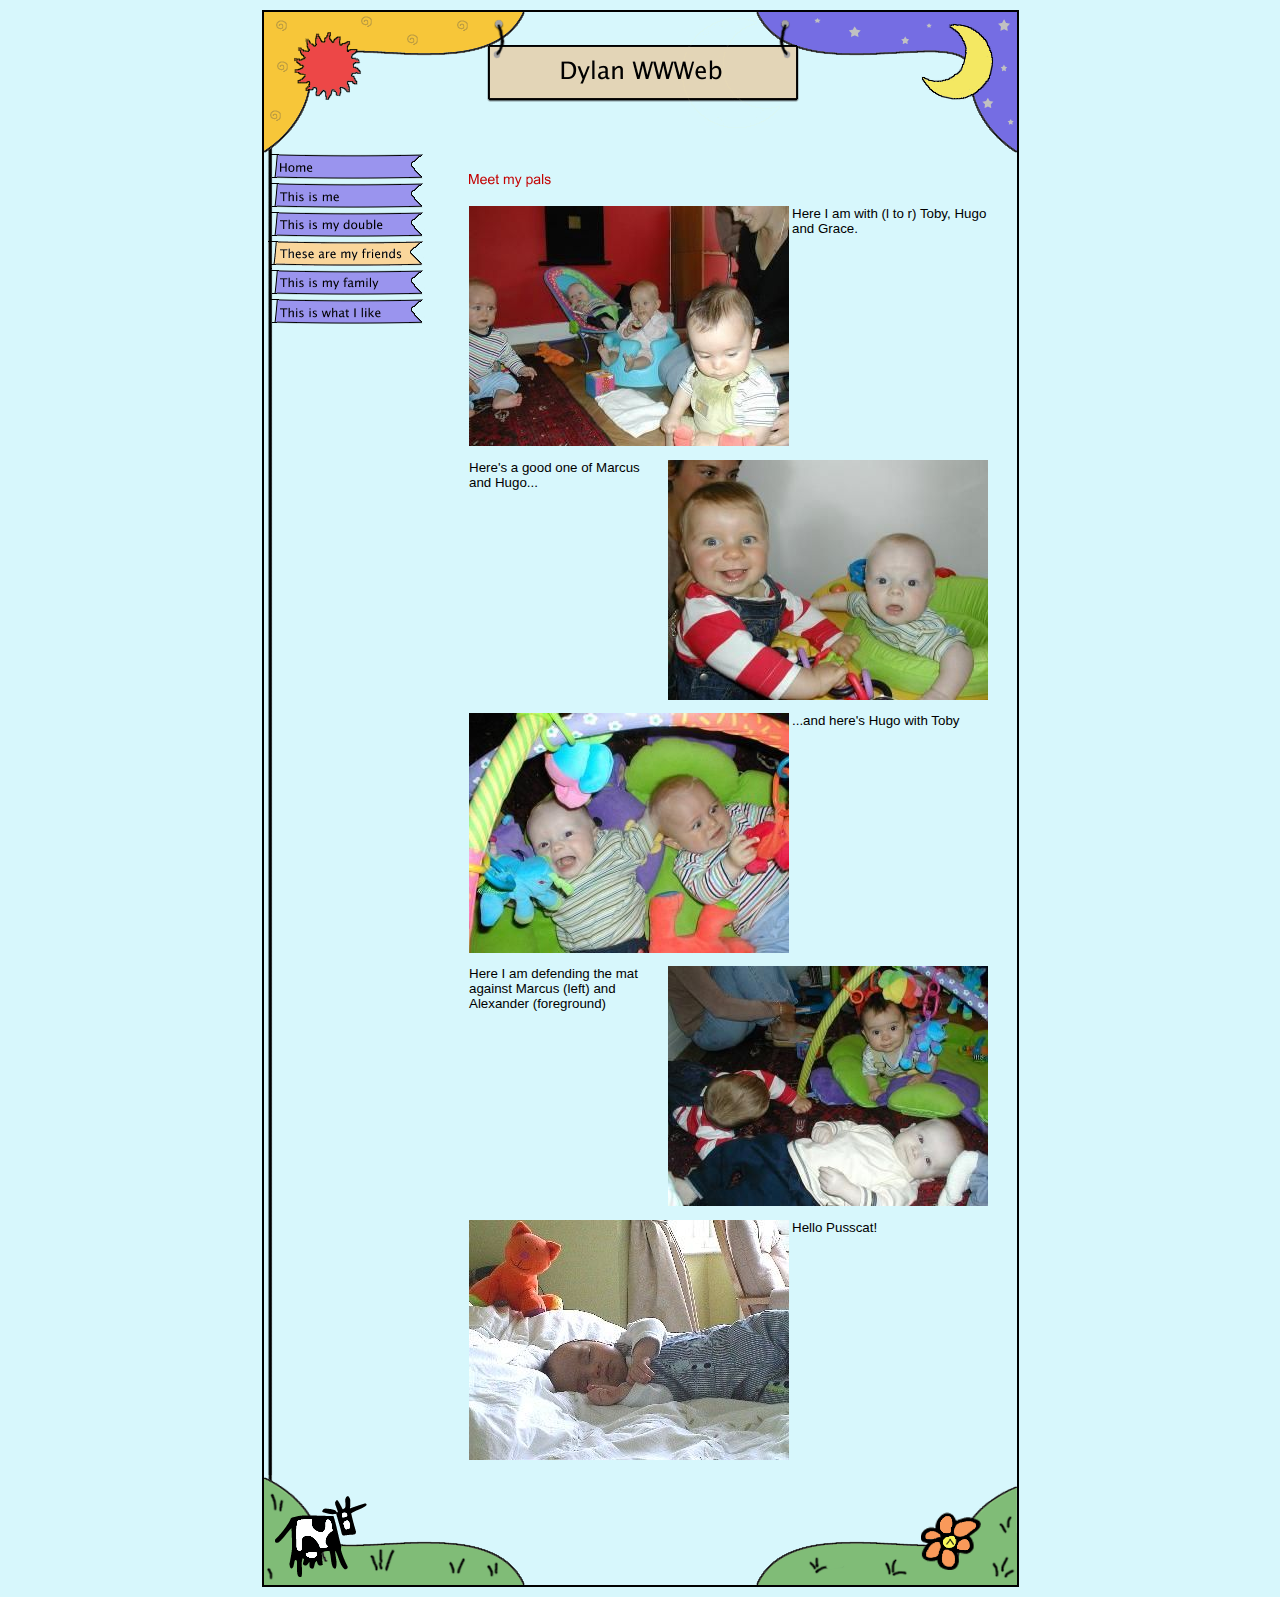
<file: old/80228f67.html>
<HTML>
<!-- Mirrored from dylanbarratt.com/8022.html?*session*id*key*=*session*id*val* by HTTrack Website Copier/3.x [XR&CO'2014], Tue, 02 Jul 2019 15:22:50 GMT -->
<HEAD><META http-equiv="Content-Type" content="text/html; charset=iso-8859-1"><!--#set var="__path_prefix__" value="." --><SCRIPT>var __path_prefix__ = '.';</SCRIPT><meta name="GENERATOR" content="www.cm4all.com"><TITLE>DYLAN James OLeary BARRATT</TITLE><STYLE type="text/css" cm:escaping="no">
		BODY { font-family: Arial, Helvetica, sans-serif;
		color: #000000;}
		a:link { color:#5C5898; }
		a:visited { color:#437D3B; }
		a:active { color:#ED4747; }
		TD {font-family: Arial, Helvetica, sans-serif; font-size:10pt; color: #000000; }
        </STYLE><meta name="keywords" content="">
<meta name="description" content="">
<meta name="abstract" content="">
<SCRIPT type="text/javascript" src="include/url.js"></SCRIPT><SCRIPT type="text/javascript" src="include/sitetree.js"></SCRIPT><SCRIPT>

var __navi_init_done__ = false;
function swapImage(img) {
if (__navi_init_done__)document.images[img].src = eval(img + '_hi.src');
}
function reSwapImage(img) {
if (__navi_init_done__)document.images[img].src = eval(img + '_no.src');
}

function __moveToParent() {
	var currentId = '8022';
	var parent = theSitetree.getParentById(currentId);
	if (parent != null)
		document.location.href = __path_prefix__ + parent[POS_HREF] + "?" + URL.getSessionString();
}
if (typeof(moveToParent) != "function") {
	moveToParent = __moveToParent;
}
</SCRIPT></HEAD><BODY bgcolor="D7F7FC"><CENTER><TABLE width="760" cellspacing="0" cellpadding="0" border="0"><TR><TD><IMG width="760" src="templates/Sonnemond/img/D7F7FC/oben1.gif" height="44"></TD></TR><TR><TD><TABLE width="760" cellspacing="0" cellpadding="0" border="0"><TR><TD width="245"><IMG width="245" src="templates/Sonnemond/img/D7F7FC/oben2.gif" height="101"></TD><TD width="273"><IMG width="273" src="templates/Sonnemond/img/company_name.gif" height="40"><IMG width="273" src="templates/Sonnemond/img/D7F7FC/oben3.gif" height="61"></TD><TD width="242"><IMG width="242" src="templates/Sonnemond/img/D7F7FC/oben4.gif" height="101"></TD></TR></TABLE></TD></TR><TR><TD valign="top"><TABLE width="760" cellspacing="0" cellpadding="0" border="0"><TR><TD width="189" valign="top" background="templates/Sonnemond/img/D7F7FC/bg_nav.gif"><TABLE cellspacing="0" cellpadding="0" border="0"><TR><TD><A onmouseout="reSwapImage('CM4all_4596');" onmouseover="swapImage('CM4all_4596');" href="45968f67.html?*session*id*key*=*session*id*val*" target=""><IMG name="CM4all_4596" src="templates/Sonnemond/img/navi/4596_nfb89.gif?cc=1090140597359" alt="Home" border="0"></A></TD></TR><TR><TD><A onmouseout="reSwapImage('CM4all_4653');" onmouseover="swapImage('CM4all_4653');" href="46538f67.html?*session*id*key*=*session*id*val*" target=""><IMG name="CM4all_4653" src="templates/Sonnemond/img/navi/4653_nfb89.gif?cc=1090140597359" alt="This is me" border="0"></A></TD></TR><TR><TD><A onmouseout="reSwapImage('CM4all_7522');" onmouseover="swapImage('CM4all_7522');" href="75228f67.html?*session*id*key*=*session*id*val*" target=""><IMG name="CM4all_7522" src="templates/Sonnemond/img/navi/7522_nfb89.gif?cc=1090140597359" alt="This is my double" border="0"></A></TD></TR><TR><TD><A href="80228f67.html?*session*id*key*=*session*id*val*" target=""><IMG name="CM4all_8022" src="templates/Sonnemond/img/navi/8022_hfb89.gif?cc=1090140597359" alt="These are my friends " border="0"></A></TD></TR><TR><TD><A onmouseout="reSwapImage('CM4all_14083');" onmouseover="swapImage('CM4all_14083');" href="140838f67.html?*session*id*key*=*session*id*val*" target=""><IMG name="CM4all_14083" src="templates/Sonnemond/img/navi/14083_nfb89.gif?cc=1090140597359" alt="This is my family" border="0"></A></TD></TR><TR><TD><A onmouseout="reSwapImage('CM4all_4761');" onmouseover="swapImage('CM4all_4761');" href="47618f67.html?*session*id*key*=*session*id*val*" target=""><IMG name="CM4all_4761" src="templates/Sonnemond/img/navi/4761_nfb89.gif?cc=1090140597359" alt="This is what I like" border="0"></A></TD></TR></TABLE></TD><TD width="539" valign="top"><TABLE width="539" cellspacing="0" cellpadding="0" border="0" bgcolor="D7F7FC"><TR><TD width="20">&nbsp;</TD><TD width="519">&nbsp;</TD></TR><TR><TD width="20">&nbsp;</TD><TD width="519" valign="top"><CENTER></CENTER><P><IMG src="img/content/8022_8024.gif"><BR clear="all"></P><P><IMG width="320" src="mediac/400_0/media/Hepworth_nursery_1.jpg" height="240" border="0" alt="" align="left">Here I am with (l to r) Toby, Hugo and Grace. <BR clear="all"></P><P><IMG width="320" src="mediac/400_0/media/Marcus_and_Hugo.jpg" height="240" border="0" alt="" align="right">Here's a good one of Marcus and Hugo...<BR clear="all"></P><P><IMG width="320" src="mediac/400_0/media/Hugo_and_Toby.jpg" height="240" border="0" alt="" align="left">...and here's Hugo with Toby<BR clear="all"></P><P><IMG width="320" src="mediac/400_0/media/all_together.jpg" height="240" border="0" alt="" align="right">Here I am defending the mat against Marcus (left) and Alexander (foreground)<BR clear="all"></P><P><IMG width="320" src="mediac/400_0/media/Pusscat_and_Dylan.jpg" height="240" border="0" alt="" align="left">Hello Pusscat!<BR clear="all"></P><CENTER></CENTER></TD></TR><TR><TD width="20">&nbsp;</TD><TD width="519">&nbsp;</TD></TR></TABLE></TD><TD width="32" valign="top" background="templates/Sonnemond/img/D7F7FC/rechts.gif">&nbsp;</TD></TR></TABLE></TD></TR><TR><TD><IMG width="760" src="templates/Sonnemond/img/D7F7FC/unten.gif" height="114"></TD></TR></TABLE></CENTER><SCRIPT>

for(var i=0; i<document.images.length; i++) {
if (document.images[i].name.indexOf("CM4all_") == 0) {
eval(document.images[i].name + "_hi = new Image()");
eval(document.images[i].name + "_no = new Image()");
eval(document.images[i].name + "_an = new Image()");
var thenormsrc;
var thenormsrcUrl;
var savedCC = "";
if (typeof(URL) != "undefined") {
thenormsrcUrl = new URL(document.images%5bi%5d.html);
} else if (typeof(window.top.URL) != "undefined") {
thenormsrcUrl = new window.top.URL(document.images%5bi%5d.html);
}
if (thenormsrcUrl) {
savedCC = thenormsrcUrl.getParameter("cc", "");
thenormsrcUrl.removeAllParams();
thenormsrc = thenormsrcUrl.toString();
} else {
thenormsrc = document.images[i].src;
}
var fileext = thenormsrc.substring(thenormsrc.length-4);
eval(document.images[i].name + "_hi.src = '" + thenormsrc.substring(0,thenormsrc.length-6) + "_m" + fileext + "?cc=" + savedCC  + "'");
eval(document.images[i].name + "_no.src = '" + thenormsrc.substring(0,thenormsrc.length-6) + "_n" + fileext + "?cc=" + savedCC  + "'");
eval(document.images[i].name + "_an.src = '" + thenormsrc.substring(0,thenormsrc.length-6) + "_h" + fileext + "?cc=" + savedCC  + "'");
}
}
__navi_init_done__ = true;

</SCRIPT><SCRIPT>
if (typeof(URL) != "undefined") URL.processLinkz();
</SCRIPT></BODY>
<!-- Mirrored from dylanbarratt.com/8022.html?*session*id*key*=*session*id*val* by HTTrack Website Copier/3.x [XR&CO'2014], Tue, 02 Jul 2019 15:22:54 GMT -->
</HTML><!-- -44/-29/126/39/PT04 -->
</file>
